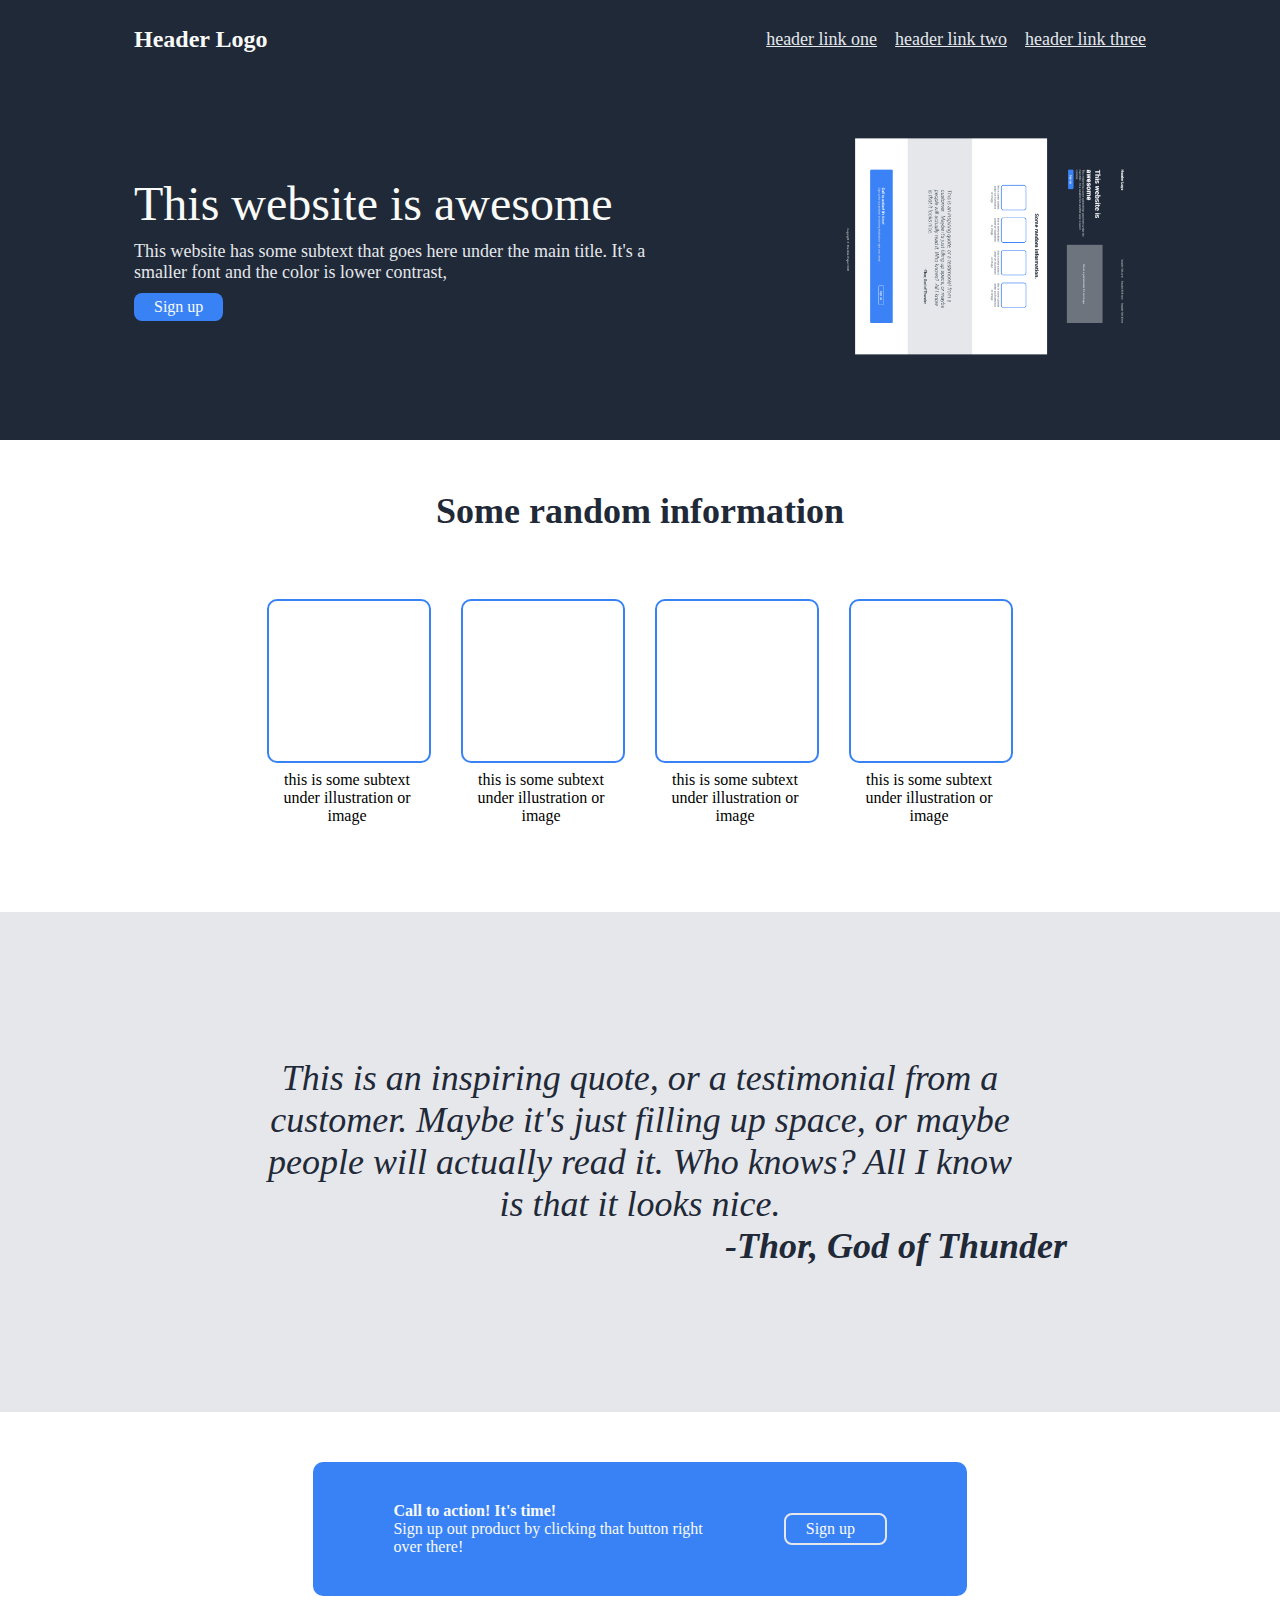
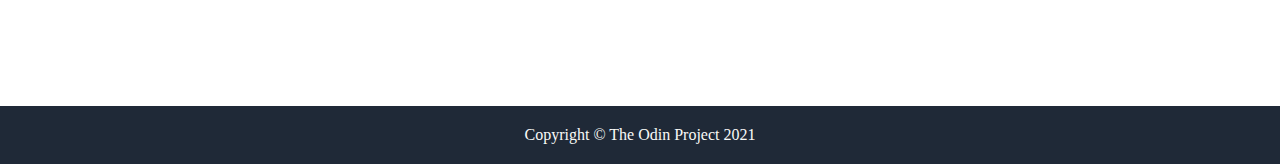
<file: index.html>
<!DOCTYPE html>
<html lang="en">
<head>
    <meta charset="UTF-8">
    <link rel="stylesheet" href="./code/styles.css">
    <title>Odin Landing Page</title>
</head>
<body>
    <div class="h">
    <div class="header">
        <div class="head">
            <div class="logo">Header Logo</div>
            <div class="links">
                <a class="link" href="www.google.com">header link one</a>
                <a class="link" href="www.google.com">header link two</a>
                <a class="link" href="www.google.com">header link three</a>
            </div>
        </div>

        <div class="top">

            <div class="webname">
                <h2>This website is awesome</h2>
                <p>This website has some subtext that goes here under the main title. It's a smaller font and the color is lower contrast,</p>
                <div class="button">Sign up</div>
            </div>
            <!-- <div style="flex: 1;"></div> -->
            <div class="image"><img src="./code/img/01.png" alt="placeholder image" ></div>
        </div>
    </div>
    </div>



    <div class="mid">
        <h3>Some random information</h3>
        <div class="pic">
            <div class="con">
                <div class="blank"></div><p>this is some subtext under illustration or image</p>
        </div>
        <div class="con">
            <div class="blank"></div><p>this is some subtext under illustration or image</p>
    </div>
    <div class="con">
        <div class="blank"></div><p>this is some subtext under illustration or image</p>
</div>
<div class="con">
    <div class="blank"></div><p>this is some subtext under illustration or image</p>
</div>

</div>
            
        </div>
    </div>








    <div class="bot">
        <p>This is an inspiring quote, or a testimonial from a customer. Maybe it's just filling up space, or maybe people will actually read it. Who knows? All I know is that it looks nice.</p>
        <p class="quote">-Thor, God of Thunder</p>
    </div>




    <div class="footer">
        <div class="foot">
            <div class="tex">
            <p class="bol">Call to action! It's time!</p>
            <p>Sign up out product by clicking that button right over there!</p>
        </div>
        <div class="button">Sign up</div>
        </div>
    </div>


    <div class="copyright"><p>Copyright &#169 The Odin Project 2021
    </p></div>
</body>
</html>
</file>
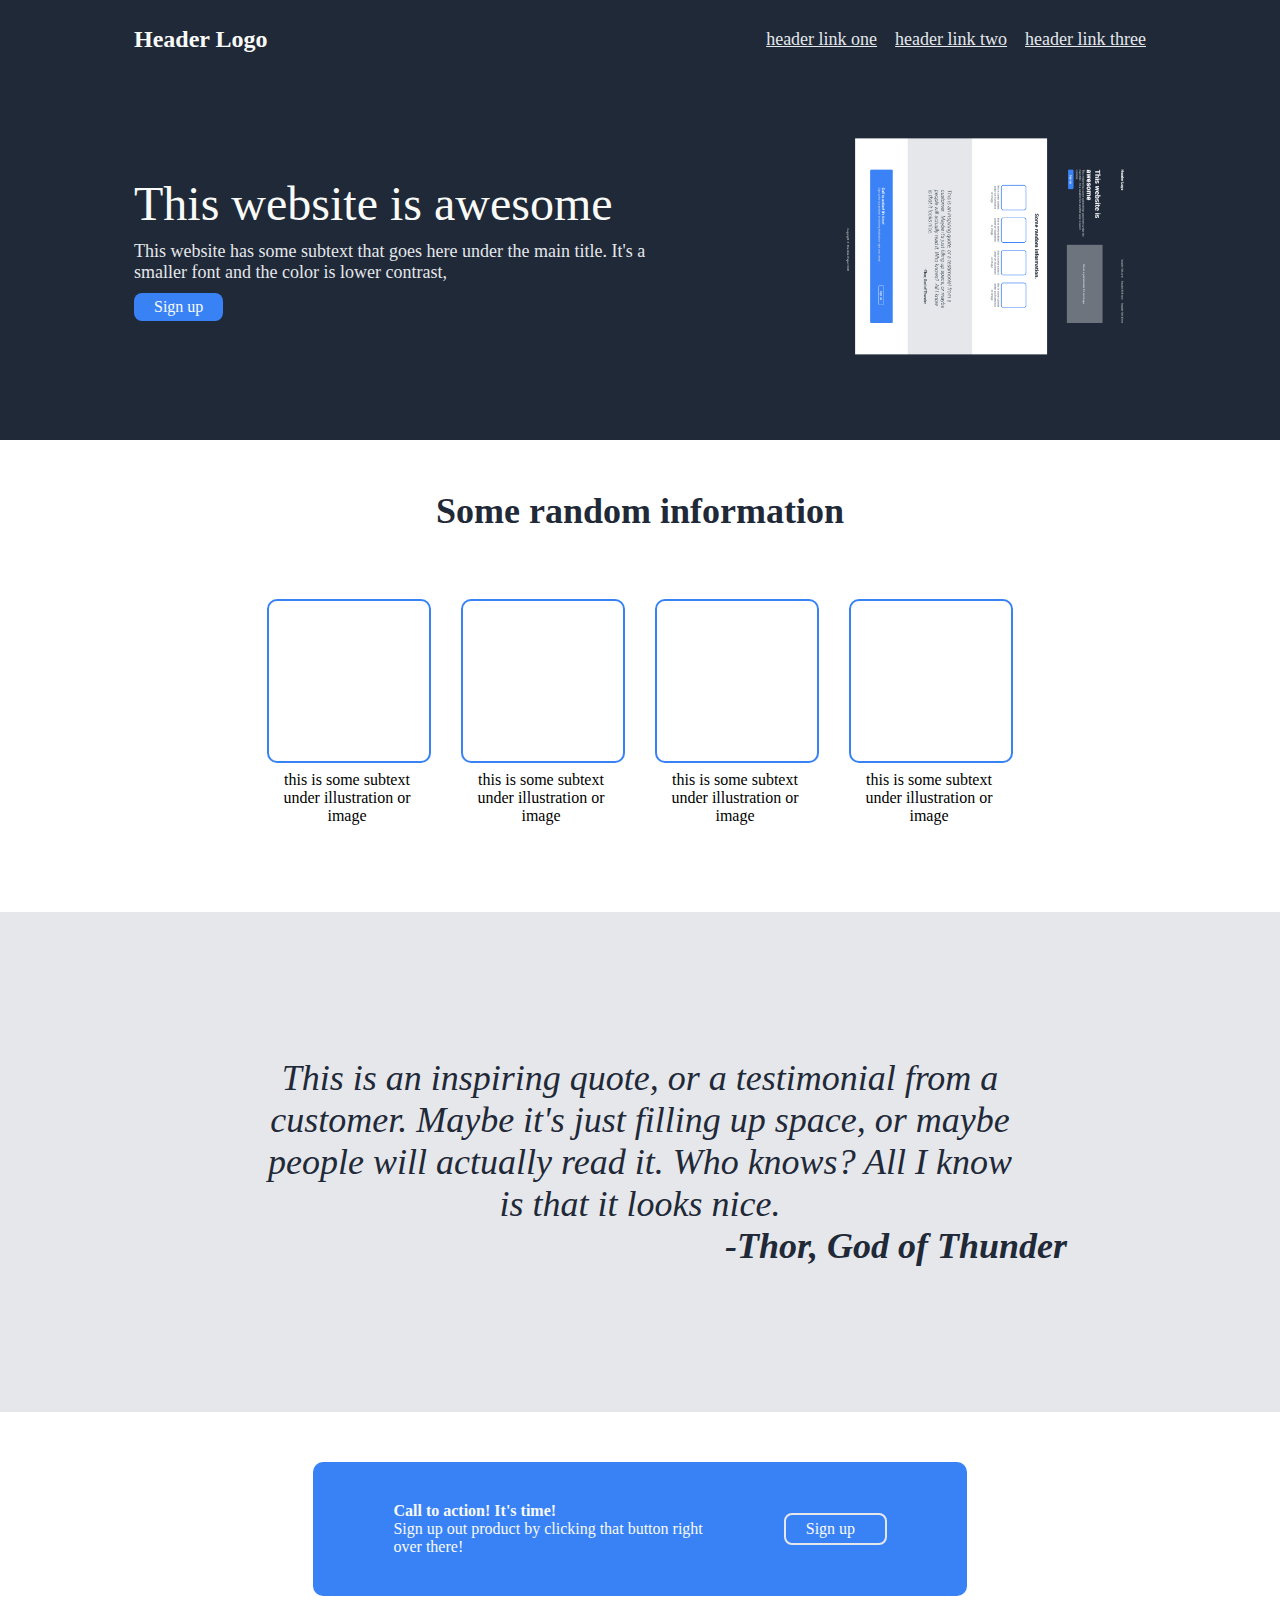
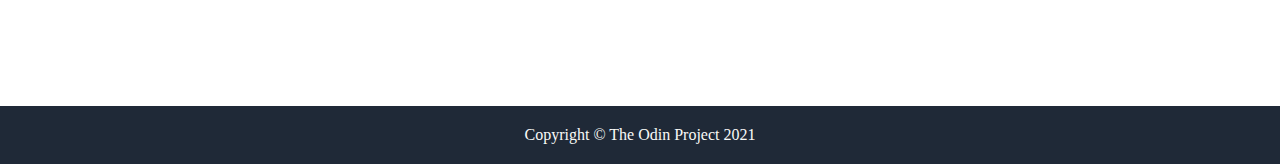
<file: code/index.html>
<!DOCTYPE html>
<html lang="en">
<head>
    <meta charset="UTF-8">
    <link rel="stylesheet" href="styles.css">
    <title>Odin Landing Page</title>
</head>
<body>
    <div class="h">
    <div class="header">
        <div class="head">
            <div class="logo">Header Logo</div>
            <div class="links">
                <a class="link" href="www.google.com">header link one</a>
                <a class="link" href="www.google.com">header link two</a>
                <a class="link" href="www.google.com">header link three</a>
            </div>
        </div>

        <div class="top">

            <div class="webname">
                <h2>This website is awesome</h2>
                <p>This website has some subtext that goes here under the main title. It's a smaller font and the color is lower contrast,</p>
                <div class="button">Sign up</div>
            </div>
            <!-- <div style="flex: 1;"></div> -->
            <div class="image"><img src="./img/01.png" alt="placeholder image" ></div>
        </div>
    </div>
    </div>



    <div class="mid">
        <h3>Some random information</h3>
        <div class="pic">
            <div class="con">
                <div class="blank"></div><p>this is some subtext under illustration or image</p>
        </div>
        <div class="con">
            <div class="blank"></div><p>this is some subtext under illustration or image</p>
    </div>
    <div class="con">
        <div class="blank"></div><p>this is some subtext under illustration or image</p>
</div>
<div class="con">
    <div class="blank"></div><p>this is some subtext under illustration or image</p>
</div>

</div>
            
        </div>
    </div>








    <div class="bot">
        <p>This is an inspiring quote, or a testimonial from a customer. Maybe it's just filling up space, or maybe people will actually read it. Who knows? All I know is that it looks nice.</p>
        <p class="quote">-Thor, God of Thunder</p>
    </div>




    <div class="footer">
        <div class="foot">
            <div class="tex">
            <p class="bol">Call to action! It's time!</p>
            <p>Sign up out product by clicking that button right over there!</p>
        </div>
        <div class="button">Sign up</div>
        </div>
    </div>


    <div class="copyright"><p>Copyright &#169 The Odin Project 2021
    </p></div>
</body>
</html>
</file>
<file: code/styles.css>
*{
    margin:0;
    padding:0;
    box-sizing: border-box;
    font-family: Roboto sams-serif;
}


body{
    display: flex;
    flex-direction: column;
    align-items: center;
    gap: 50px;
    margin: auto ;
}

.h{
    /* border:1px solid red; */
    background-color: #1f2937;
}

.header{
    display: flex;
    flex-direction: column;
    /* align-items: center; */
    background-color: #1f2937;
    width: 80%;
    margin: auto;
    gap: 50px;
    padding: 26px 6px 46px 6px;

    
}
h2{
    font-size: 48px;
    color:  #f9faf8 ;
    font-weight: 500;
}

.webname p{
    font-size: 18px;
    color: #e5e7eb;
}

.head{
    display: flex;
    justify-content: space-between;
    align-items: center;
    flex-grow: 0;
}
.links{
    display: flex;
    gap: 18px;
}
.logo{
    font-size: 24px;
    color:  #f9faf8 ;
    font-weight: 900;
}
.link{
    font-size: 18px;
    color: #e5e7eb;
}

.top{
    display:flex;
    justify-content: space-between;
    gap:20%;
    
}

img{
    
    max-height: 100%;
    max-width:80%;
    /* width: 150px; */
    /* flex: 2; */
    transform: rotate(90deg);
}
.image{
    /* overflow:visible; */
    flex:1;
    
}

.webname{
    display: flex;
    flex-direction: column;
    justify-content: center;
    gap: 10px;
    align-items: flex-start;
    flex: 2 ;
}

.button{
    background-color: #3882f6;
    color: #f9faf8;
    padding: 5px 20px;
    border-radius: 8px;
}

.mid{
    display: flex;
    flex-direction: column;
    align-items: center;
    /* padding-top: 50px; */
    gap: 30px;
    justify-content: center;
    /* height: 80px; */
}

h3{
    font-size: 36px;
    color: #1f2937;
    font-weight: 900;
}

.pic{
    display: flex;
    justify-content: center;
    gap: 30px;
    padding: 5%;
}

.blank{
    padding: 80px;
    border: 2px solid #3882f6;
    /* display: inline; */
    border-radius: 10px; 
    
    
}

.con{
    display: flex;
    flex-direction: column;
    gap: 8px;
}
.con p{
    text-align: center;
    width: 160px;
}

.bot{
    display: flex;
    flex-direction: column;
    align-items: center;
    justify-content: center;
    background-color: #e5e7eb;
    font-size: 36px;
    font-family: italic sans-serif;
    font-style: italic;
    color: #1f2937;
    font-weight: 200;
    height: 500px;
    /* width: 80%; */
}
.bot .quote{
    align-self:self-end;
    font-weight: 900;
    
    /* width: 60%; */
}
.bot p{
    width: 60%;
    text-align: center;
    
}

.footer{
    margin: 0px 60px 60px 60px;
}

.foot{
    display: flex;
    /* flex-direction: co; */
    /* justify-content: space-between; */
    gap:10%;
    background-color: #3882f6;
    border-radius: 10px;
    padding: 40px 80px;
    align-items: center;
    
}
.foot .tex{
    color: #f9faf8;

}
.bol{
    font-weight: 800;
}

.foot .button{
    border: 2px solid #e5e7eb;
    width:  110px;
    
    /* height: fit-content; */
    /* width: fit-content; */
}
.copyright{
    background-color: #1f2937;
    width: 100%;
    
}
.copyright p{
    text-align: center;
    color: #f9faf8;
    padding: 20px 0;
}
</file>
